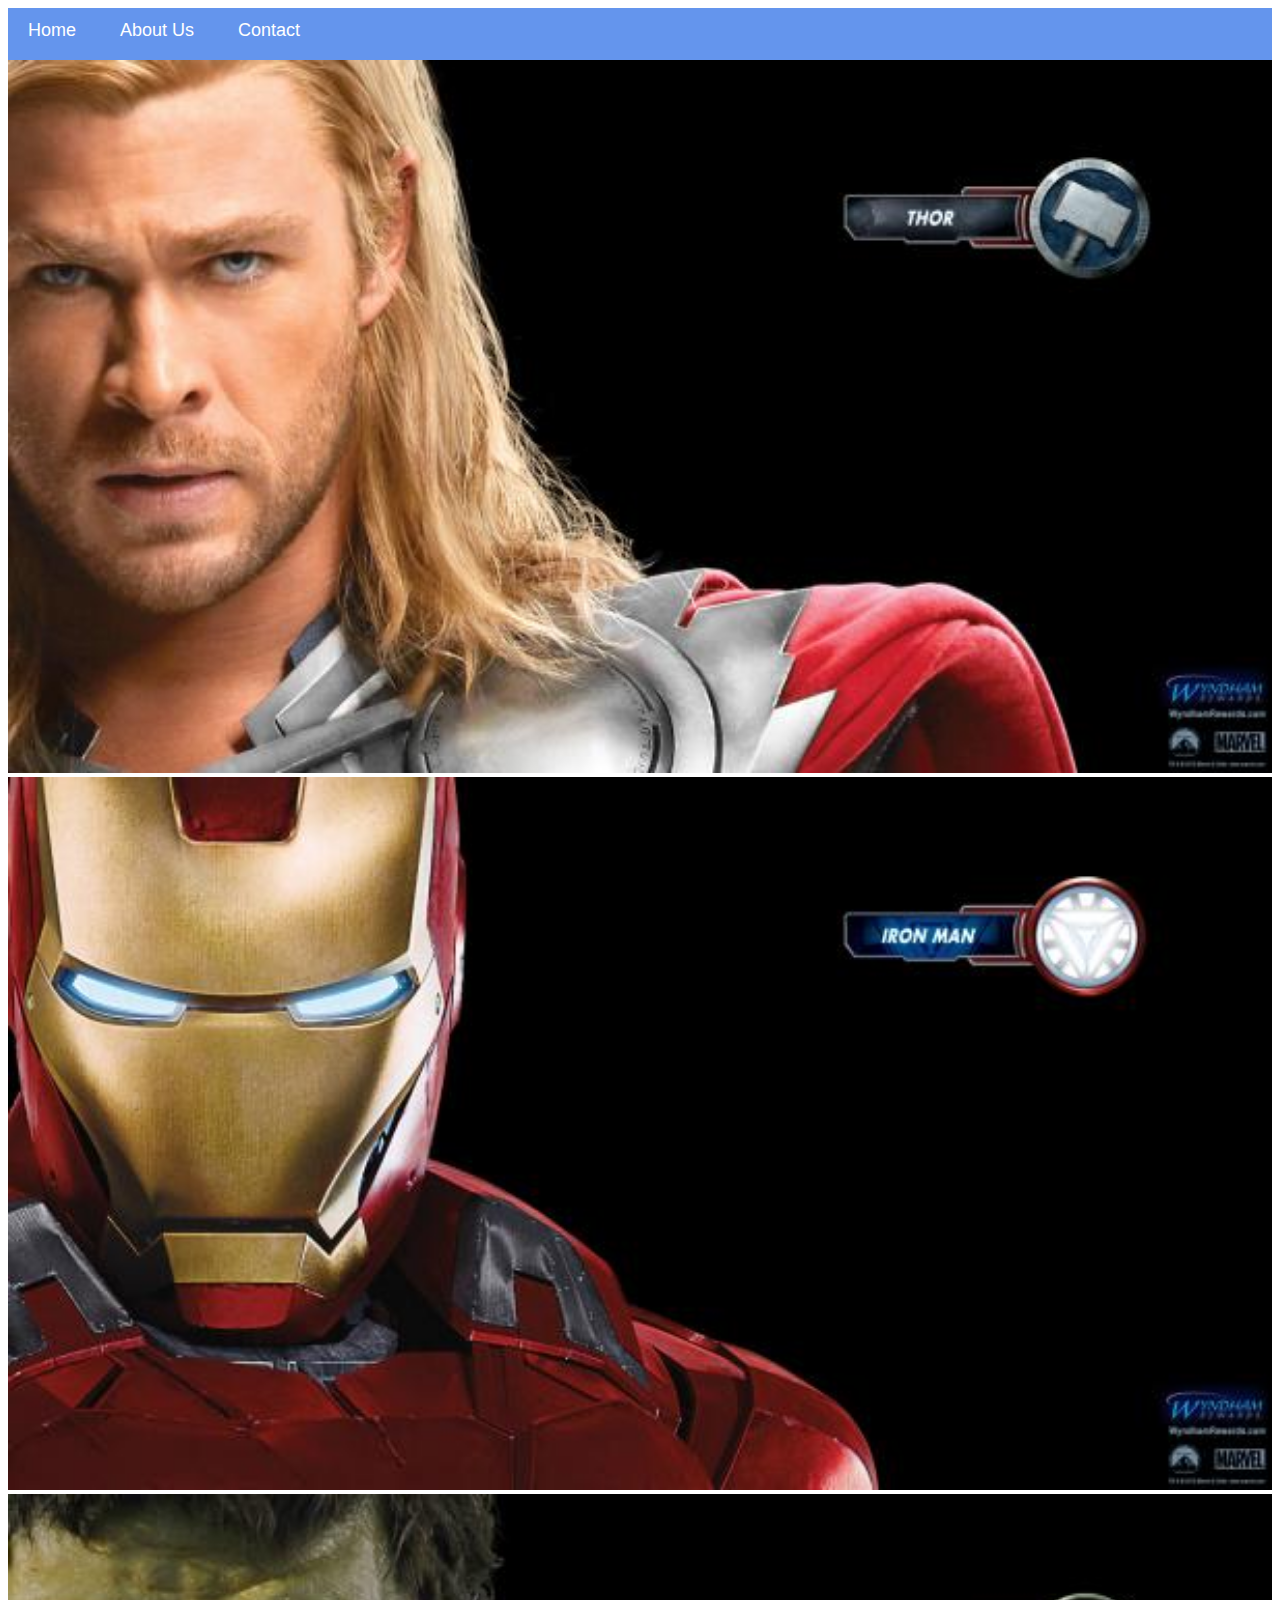
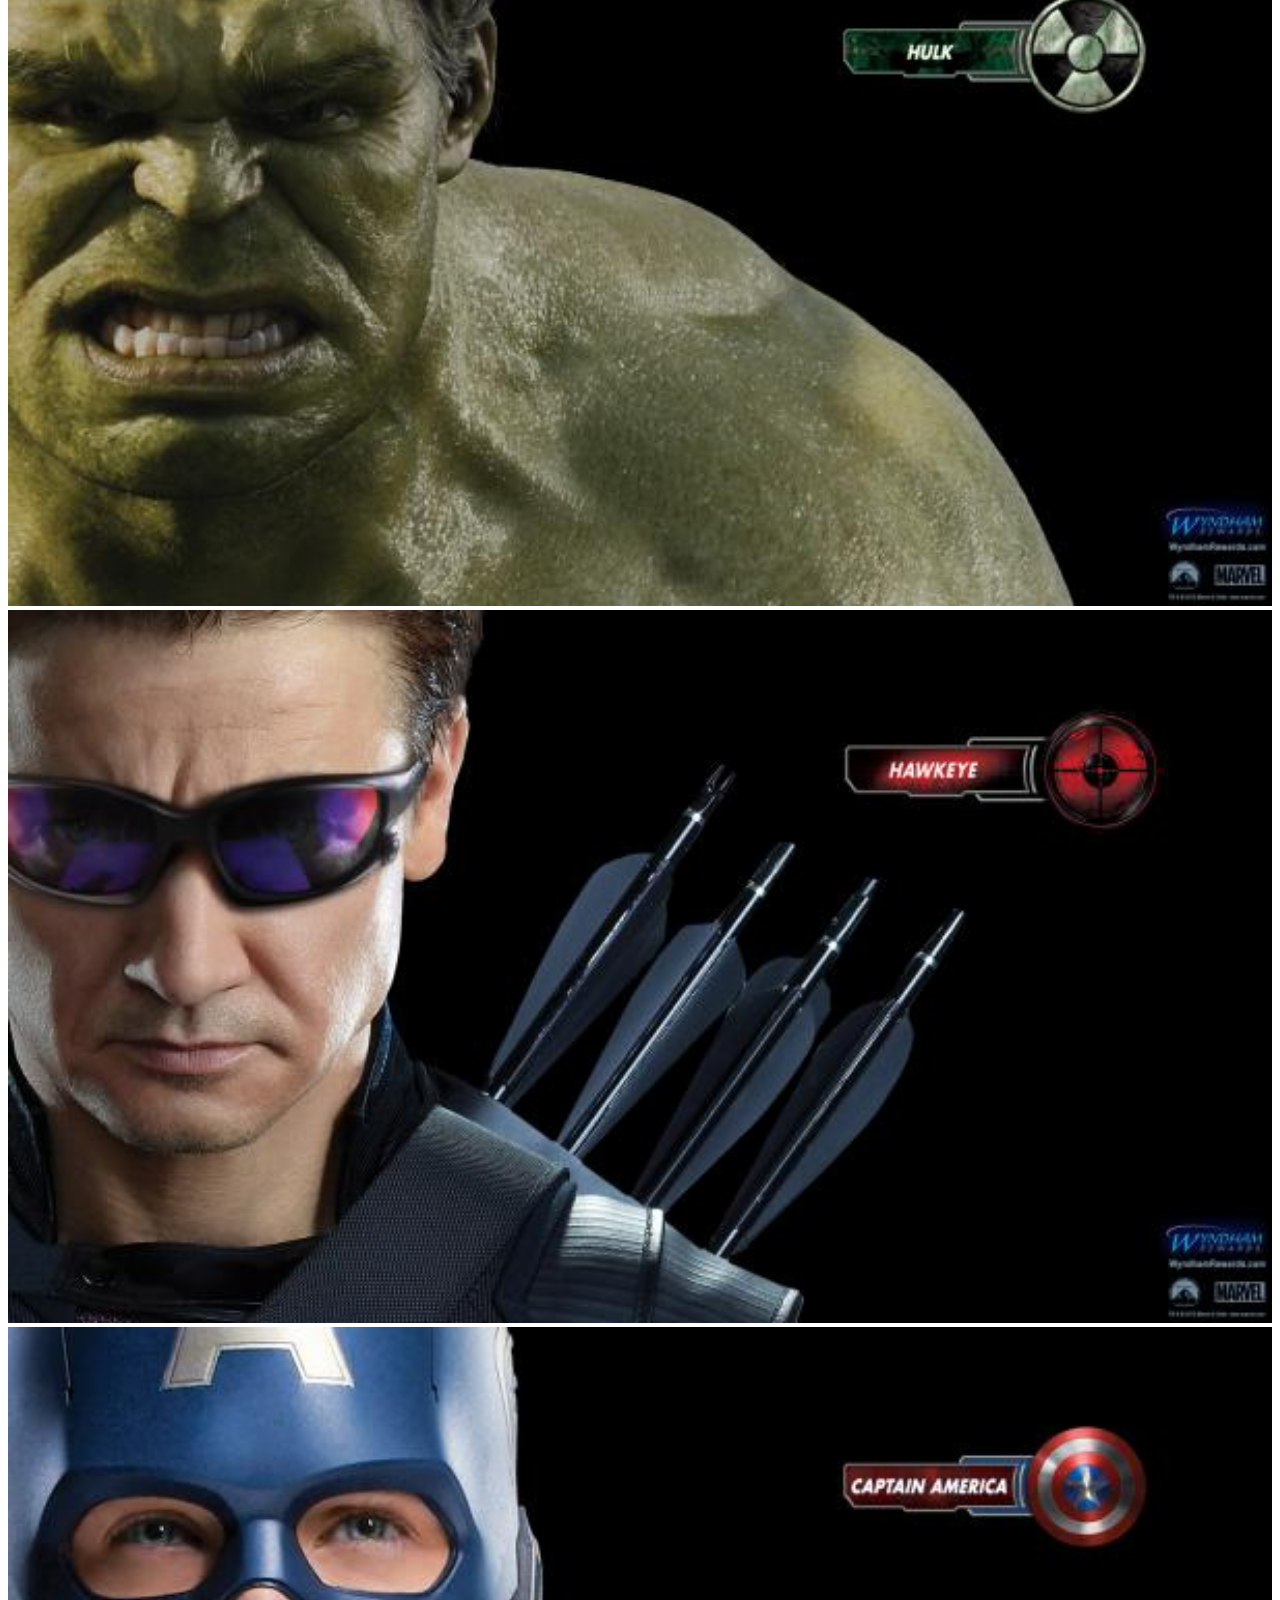
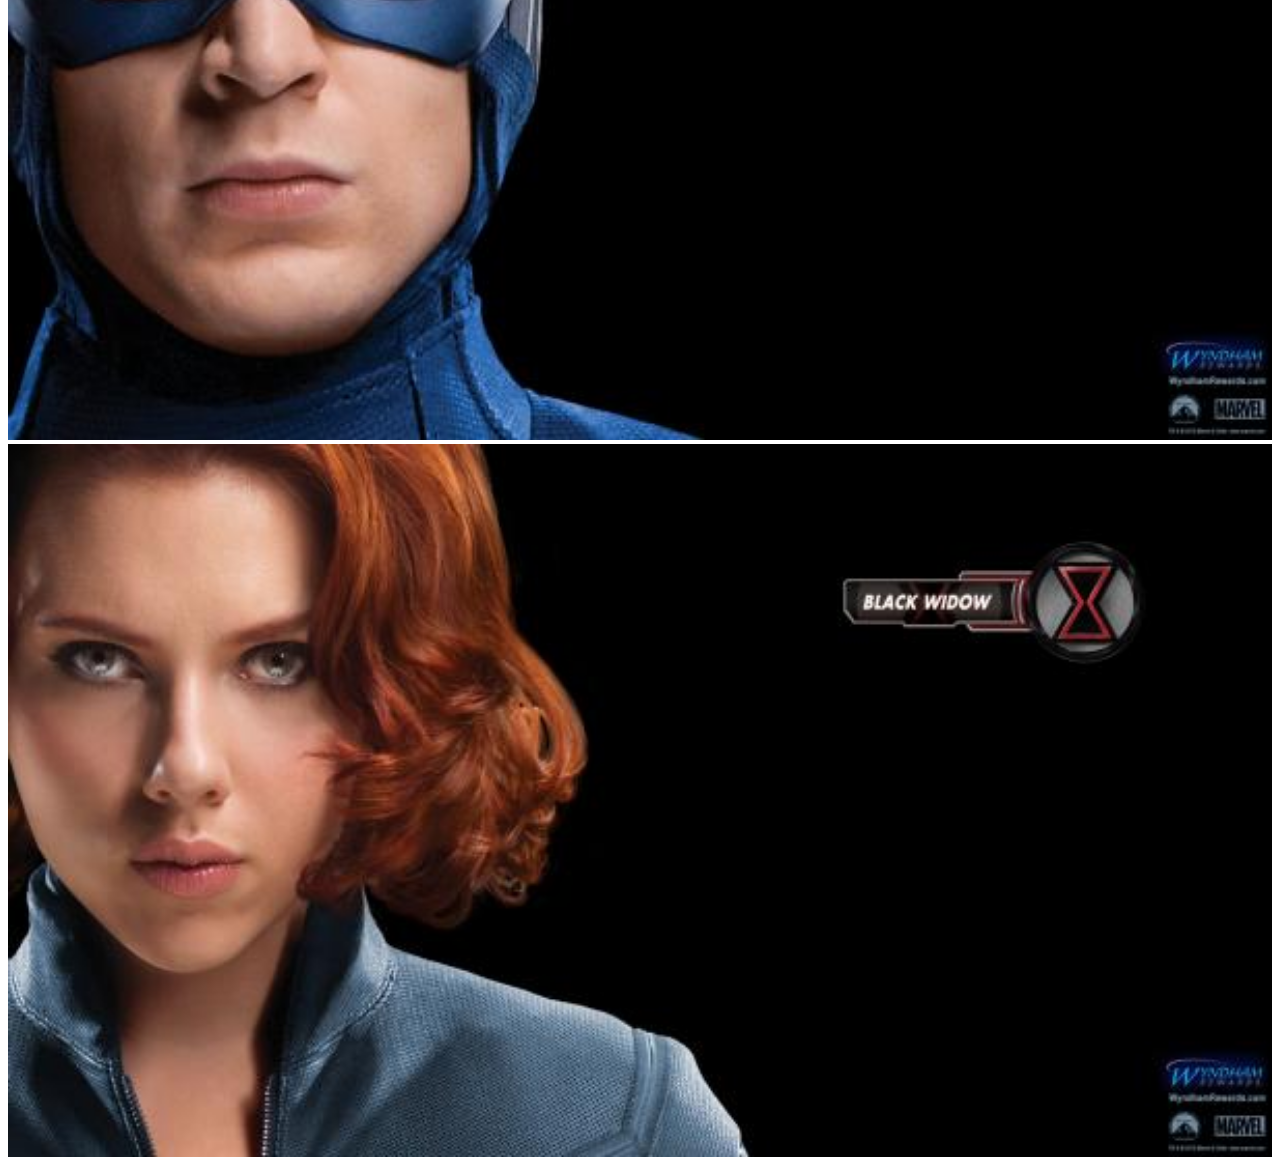
<file: index.html>
<!DOCTYPE html>
<html>
    <head>
        <link rel="stylesheet" href="style.css">
    </head>
    <body>
        <div id="menu">
            <a href="index.html">Home</a>
            <a href="about.html">About Us</a>
            <a href="contact.html">Contact</a>
        </div>
        <div class="gallery">
        <a href="avenger-1.html"><img src="images/avengers_01.jpg"/></a>
        <a href="avenger-2.html"><img src="images/avengers_02.jpg"/></a>
        <a href="avenger-3.html"><img src="images/avengers_03.jpg"/></a>
        <a href="avenger-4.html"><img src="images/avengers_04.jpg"/></a>
        <a href="avenger-5.html"><img src="images/avengers_05.jpg"/></a>
        <a href="avenger-6.html"><img src="images/avengers_06.jpg"/></a>
        </div>
    </body>
</html>
</file>
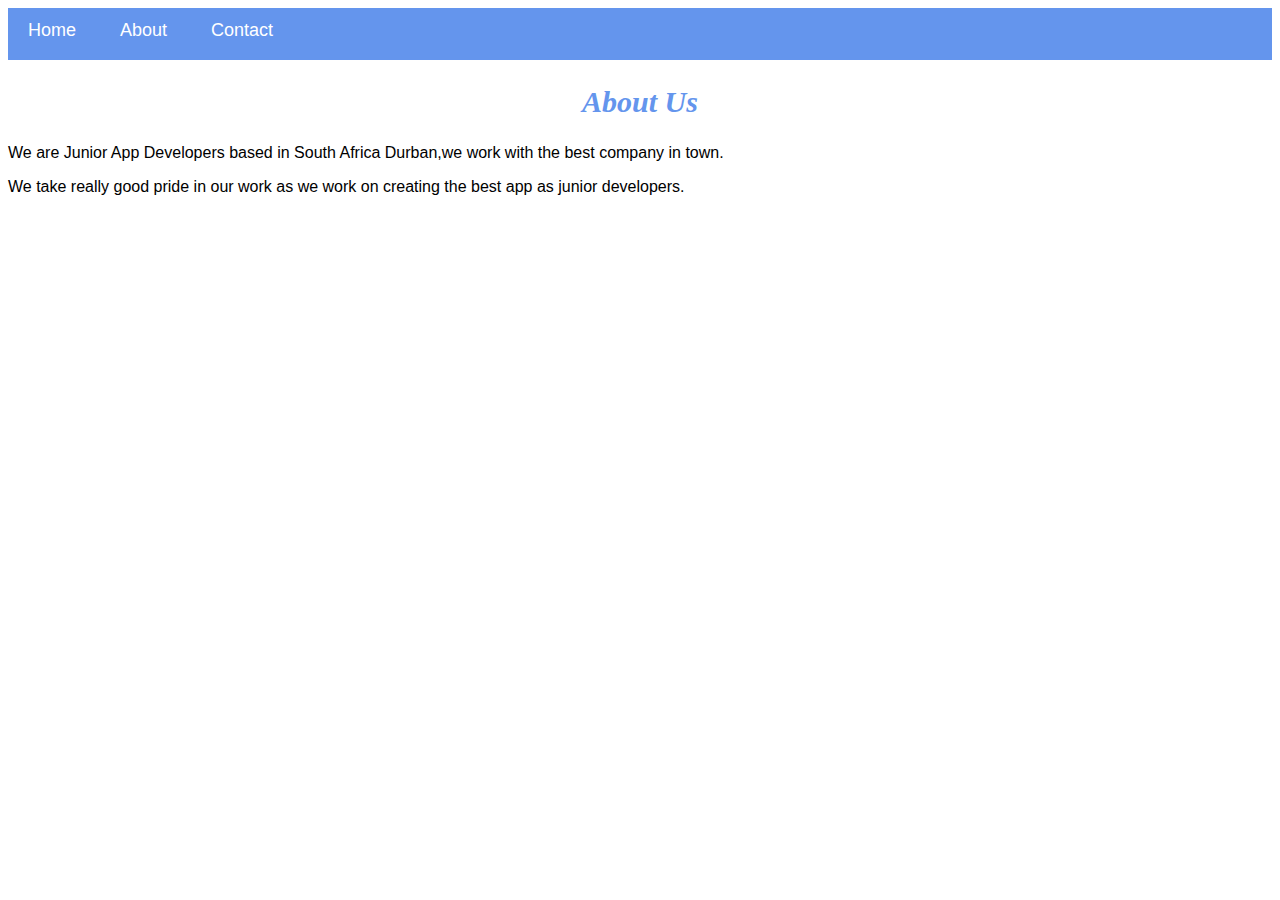
<file: about.html>
<!DOCTYPE html>
<html>
    <head>
        <link rel="stylesheet" href="style.css">
    </head>
    <body>
        <div id="menu">
            <a href="index.html">Home</a>
            <a href="about.html">About</a>
            <a href="contact.html">Contact</a>
        </div>
        <h2>About Us</h2>
        <p>We are Junior App Developers based in South Africa Durban,we work with the best company in town.</p>
        <p>We take really good pride in our work as we work on creating the best app as junior developers.</p>
    </body>
</html>
</file>
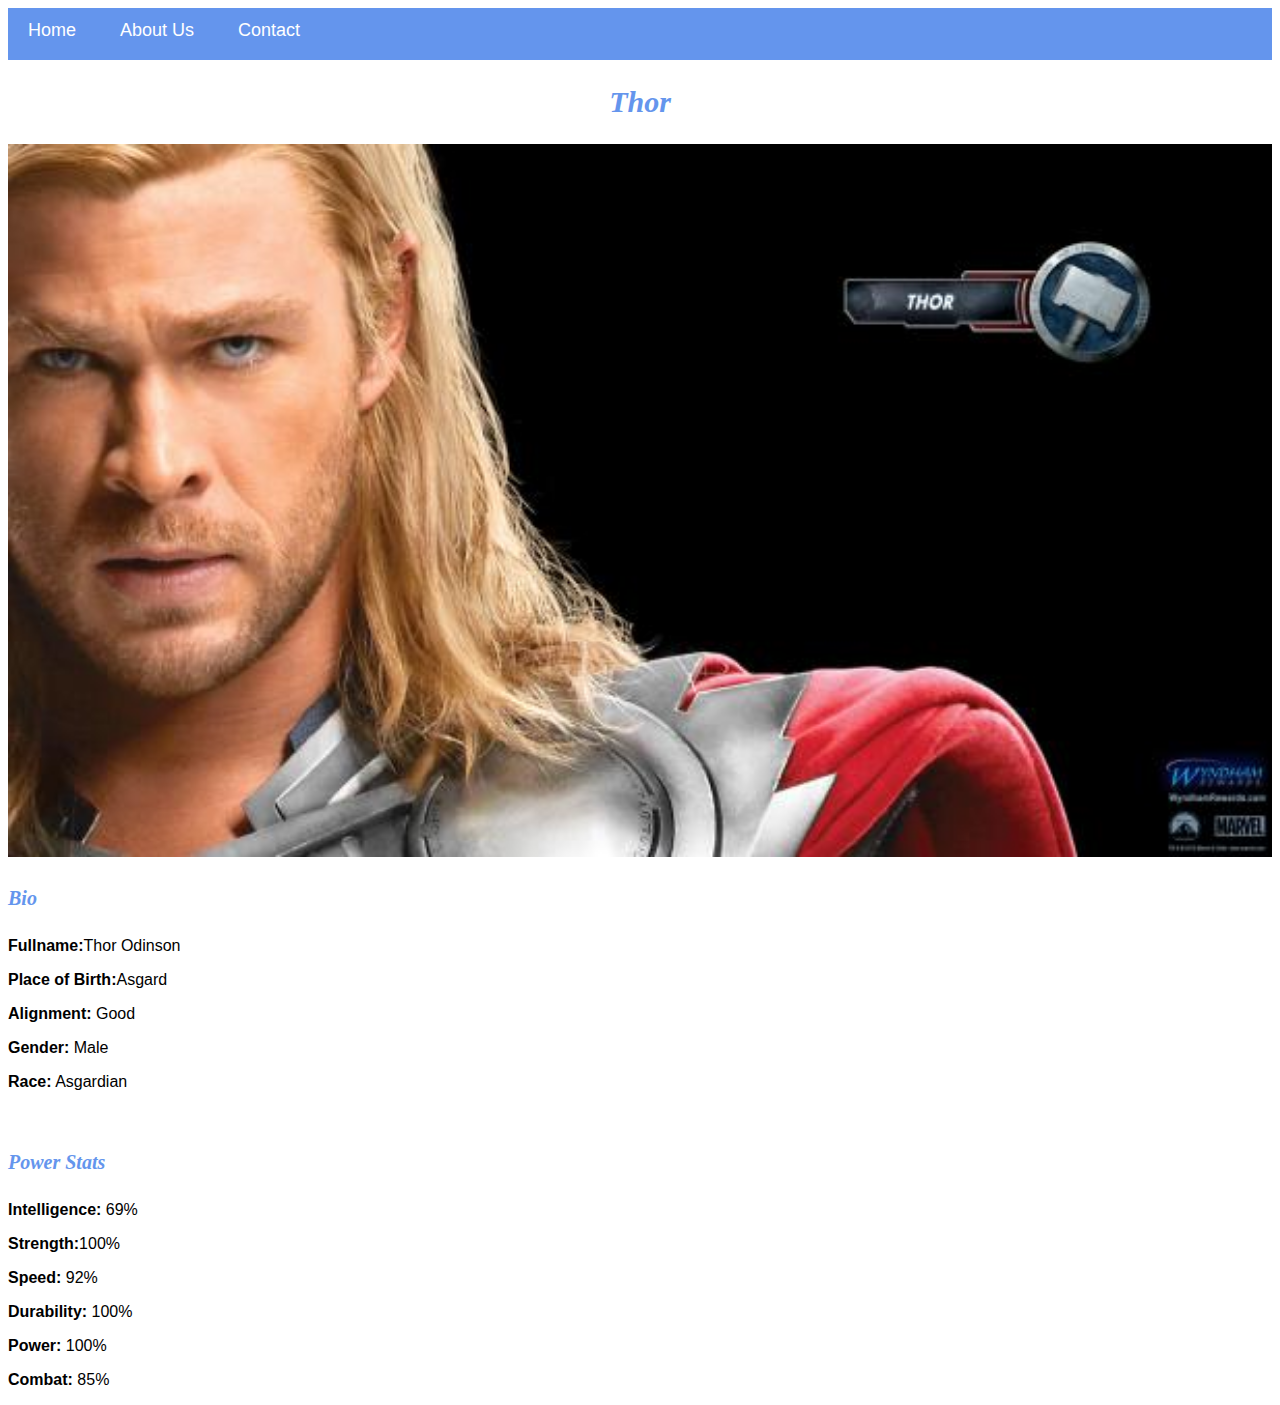
<file: avenger-1.html>
<!DOCTYPE html>
<html>
    <head>
        <link rel="stylesheet" href="style.css">
    </head>
    <body>
        <div id="menu">
            <a href="index.html">Home</a>
            <a href="about.html">About Us</a>
            <a href="contact.html">Contact</a>
        </div>
        
        <h2>Thor</h2>
        <div class="gallery">
            <a href="index.html"><img src="images/avengers_01.jpg"/></a>
     </div>
    <h4>Bio</h4>
        
    <p><b>Fullname:</b>Thor Odinson</p>
    <p><b>Place of Birth:</b>Asgard</p>
    <p><b>Alignment:</b> Good</p>
    <p><b>Gender:</b> Male</p>
    <p><b>Race:</b> Asgardian</p>
    <br/>
        
    <h4>Power Stats</h4>
        
    <p><b>Intelligence: </b>69%</p>
    <p><b>Strength:</b>100%</p>
    <p><b>Speed:</b> 92%</p>
    <p><b>Durability: </b>100%</p>
    <p><b>Power:</b> 100%</p>
    <p><b>Combat:</b> 85%</p>
    </body>
</html>
</file>
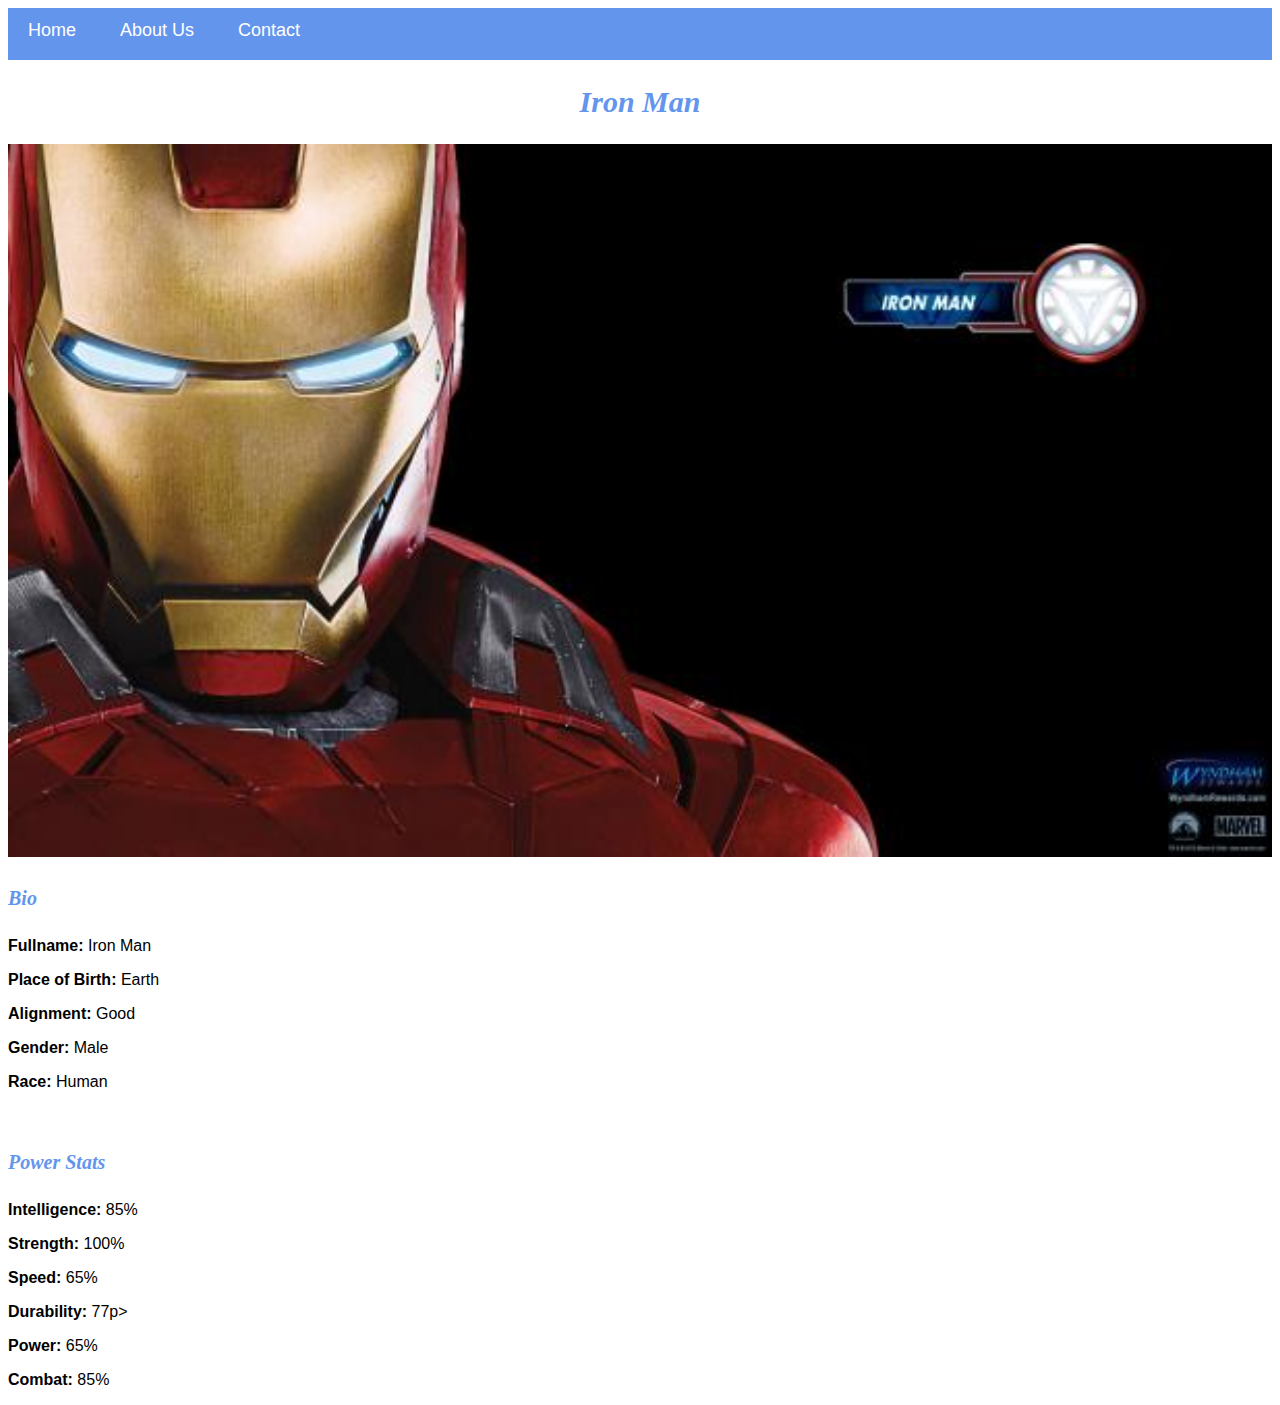
<file: avenger-2.html>
<!DOCTYPE html>
<html>
    <head>
        <link rel="stylesheet" href="style.css">
    </head>
    <body>
        <div id="menu">
            <a href="index.html">Home</a>
            <a href="about.html">About Us</a>
            <a href="contact.html">Contact</a>
        </div>
        
        <h2>Iron Man</h2>
        <div class="gallery">
        <a href="index.html"><img src="images/avengers_02.jpg"/></a>
     </div>
    <h4>Bio</h4>
        
    <p><b>Fullname:</b> Iron Man</p>
    <p><b>Place of Birth:</b> Earth</p>
    <p><b>Alignment:</b> Good</p>
    <p><b>Gender:</b> Male</p>
    <p><b>Race:</b> Human</p>
    <br/>
        
    <h4>Power Stats</h4>
        
    <p><b>Intelligence:</b> 85%</p>
    <p><b>Strength:</b> 100%</p>
    <p><b>Speed:</b> 65%</p>
    <p><b>Durability:</b> 77p>
    <p><b>Power:</b> 65%</p>
    <p><b>Combat:</b> 85%</p>
    </body>
</html>
</file>
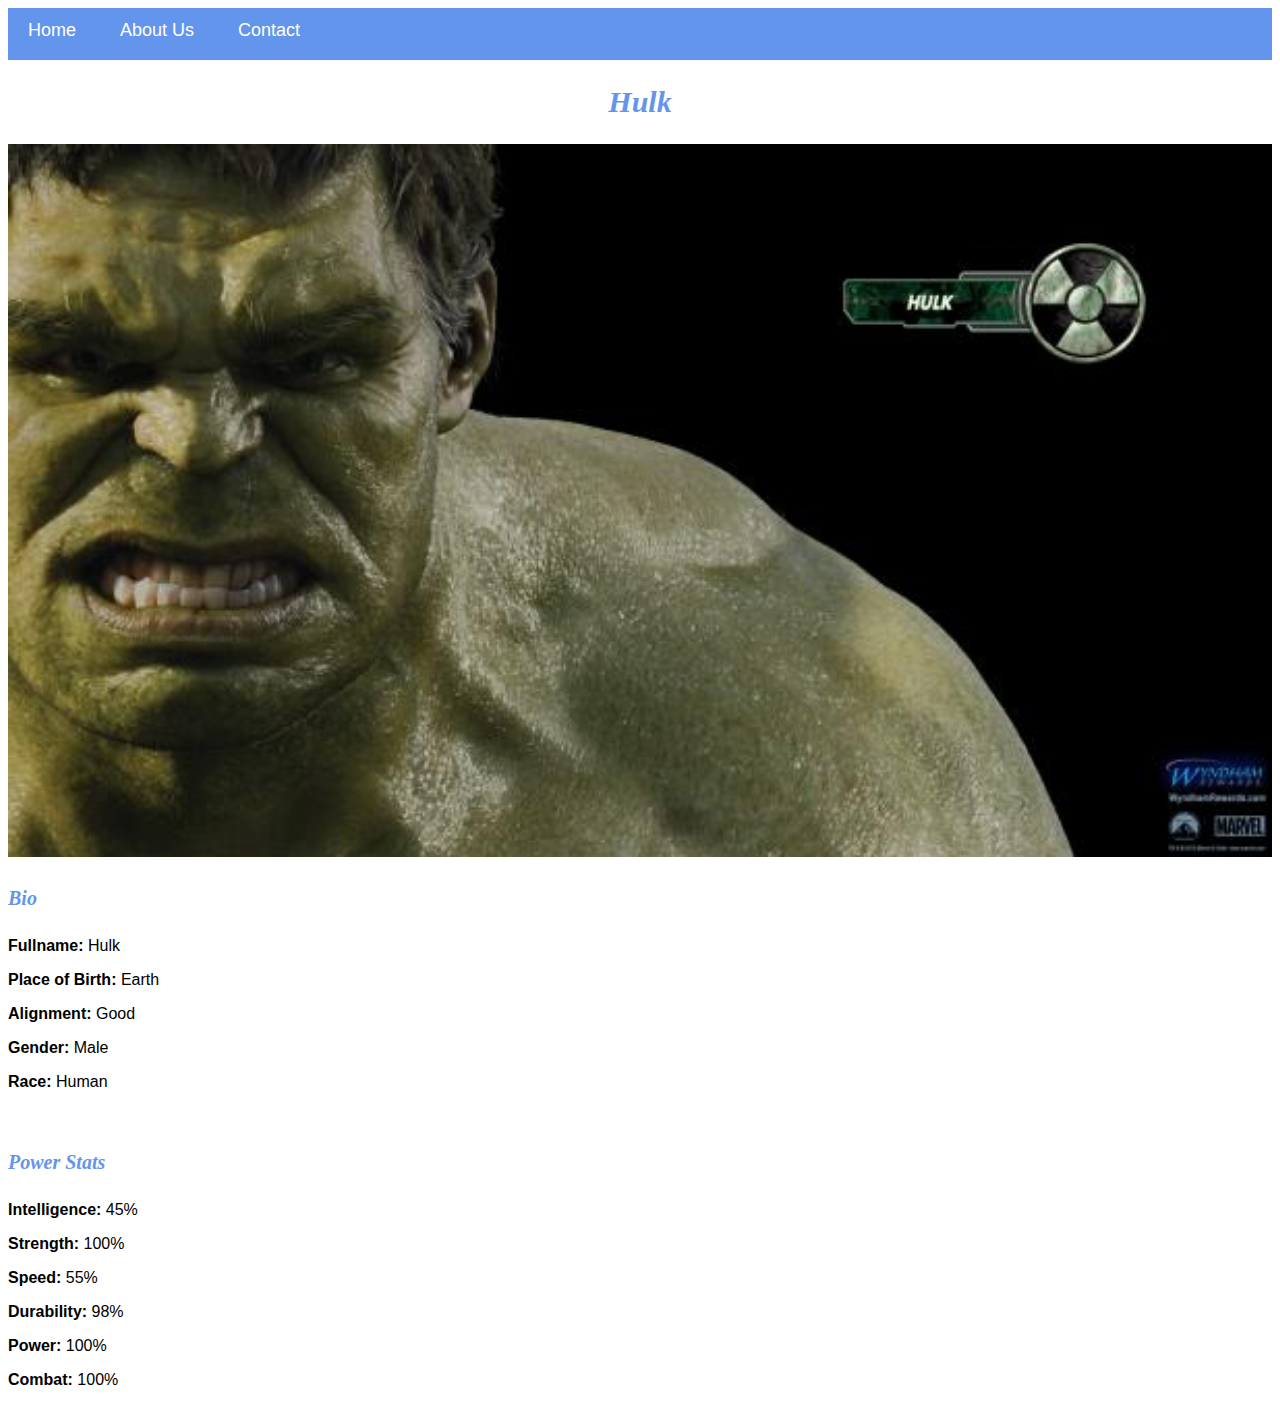
<file: avenger-3.html>
<!DOCTYPE html>
<html>
    <head>
        <link rel="stylesheet" href="style.css">
    </head>
    <body>
        <div id="menu">
            <a href="index.html">Home</a>
            <a href="about.html">About Us</a>
            <a href="contact.html">Contact</a>
        </div>
        
        <h2>Hulk</h2>
        <div class="gallery">
            <a href="index.html"><img src="images/avengers_03.jpg"/></a>
     </div>
    <h4>Bio</h4>
        
    <p><b>Fullname:</b> Hulk</p>
    <p><b>Place of Birth:</b> Earth</p>
    <p><b>Alignment:</b> Good</p>
    <p><b>Gender:</b> Male</p>
    <p><b>Race:</b> Human</p>
    <br/>
        
    <h4>Power Stats</h4>
        
    <p><b>Intelligence:</b> 45%</p>
    <p><b>Strength:</b> 100%</p>
    <p><b>Speed:</b> 55%</p>
    <p><b>Durability:</b> 98%</p>
    <p><b>Power:</b> 100%</p>
    <p><b>Combat:</b> 100%</p>
    </body>
</html>
</file>
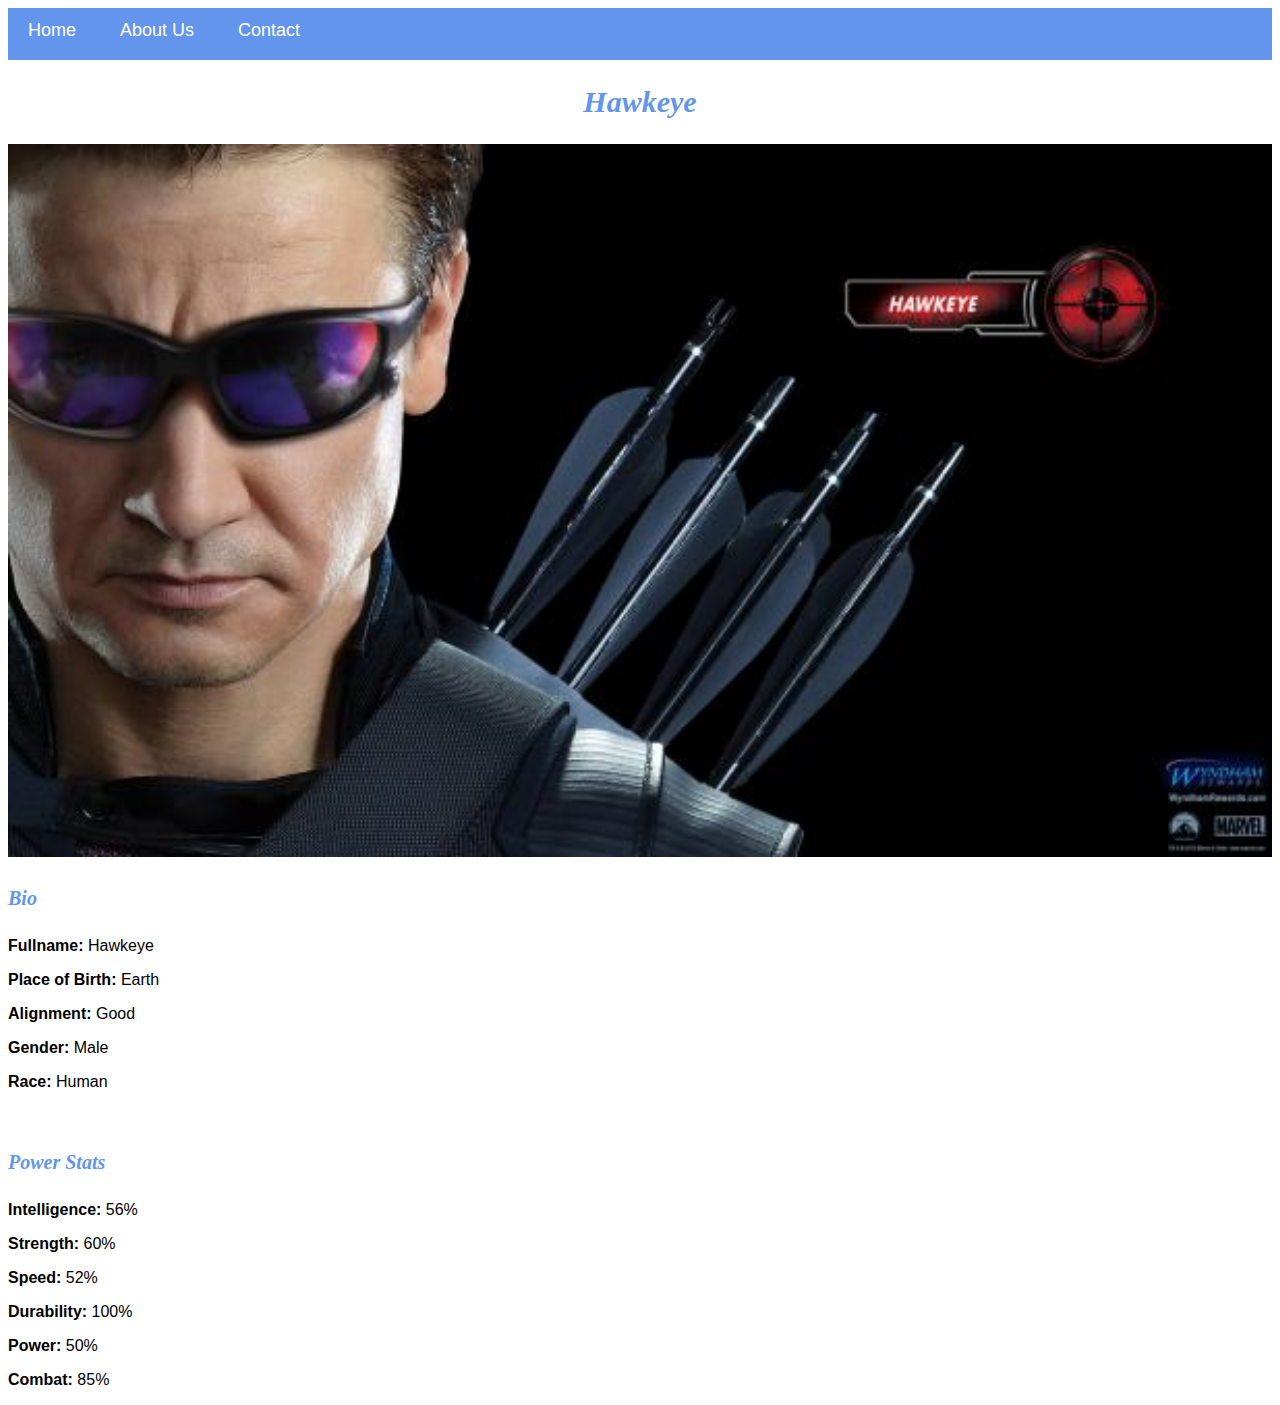
<file: avenger-4.html>
<!DOCTYPE html>
<html>
    <head>
        <link rel="stylesheet" href="style.css">
    </head>
    <body>
        <div id="menu">
            <a href="index.html">Home</a>
            <a href="about.html">About Us</a>
            <a href="contact.html">Contact</a>
        </div>
        
        <h2>Hawkeye</h2>
        <div class="gallery">
            <a href="index.html"><img src="images/avengers_04.jpg"/></a>
     </div>
    <h4>Bio</h4>
        
    <p><b>Fullname:</b> Hawkeye</p>
    <p><b>Place of Birth:</b> Earth</p>
    <p><b>Alignment:</b> Good</p>
    <p><b>Gender:</b> Male</p>
    <p><b>Race:</b> Human</p>
    <br/>
        
    <h4>Power Stats</h4>
        
    <p><b>Intelligence:</b> 56%</p>
    <p><b>Strength:</b> 60%</p>
    <p><b>Speed:</b> 52%</p>
    <p><b>Durability:</b> 100%</p>
    <p><b>Power:</b> 50%</p>
    <p><b>Combat:</b> 85%</p>
    </body>
</html>
</file>
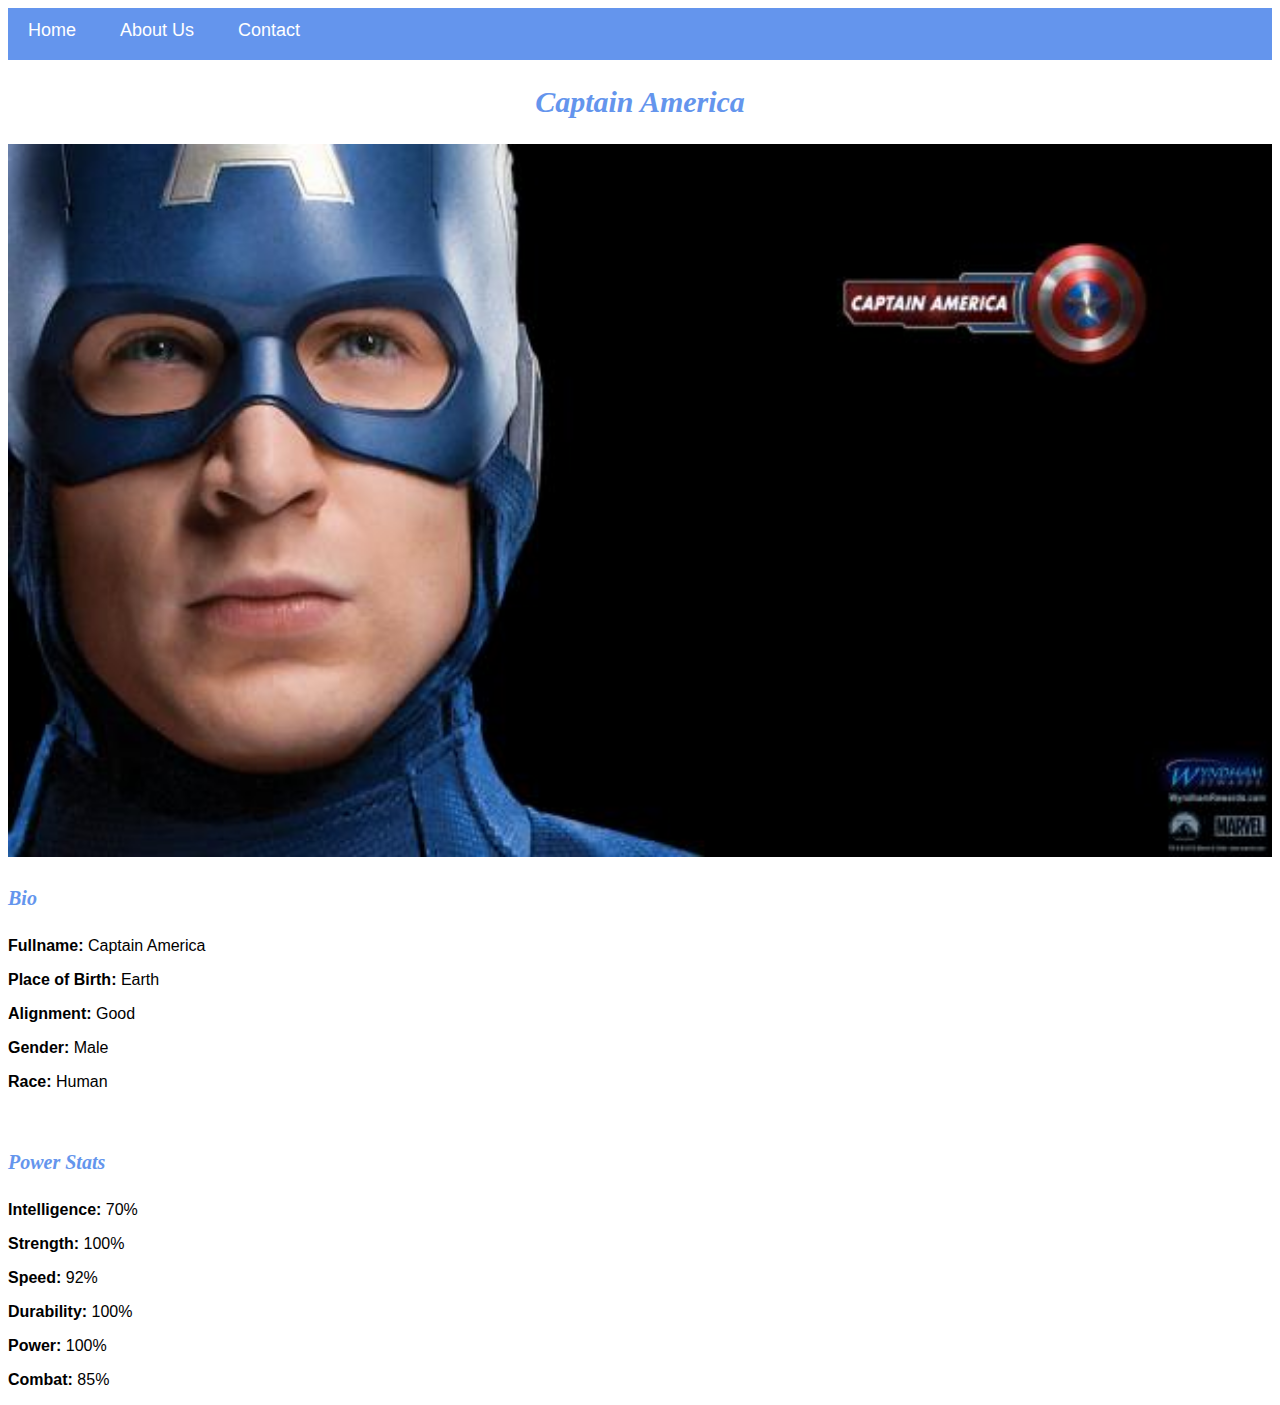
<file: avenger-5.html>
<!DOCTYPE html>
<html>
    <head>
        <link rel="stylesheet" href="style.css">
    </head>
    <body>
        <div id="menu">
            <a href="index.html">Home</a>
            <a href="about.html">About Us</a>
            <a href="contact.html">Contact</a>
        </div>
        
        <h2>Captain America</h2>
        <div class="gallery">
            <a href="index.html"><img src="images/avengers_05.jpg"/></a>
     </div>
    <h4>Bio</h4>
        
    <p><b>Fullname:</b> Captain America</p>
    <p><b>Place of Birth:</b> Earth</p>
    <p><b>Alignment:</b> Good</p>
    <p><b>Gender:</b> Male</p>
    <p><b>Race:</b> Human</p>
    <br/>
        
    <h4>Power Stats</h4>
        
    <p><b>Intelligence:</b> 70%</p>
    <p><b>Strength:</b> 100%</p>
    <p><b>Speed:</b> 92%</p>
    <p><b>Durability:</b> 100%</p>
    <p><b>Power:</b> 100%</p>
    <p><b>Combat:</b> 85%</p>
    </body>
</html>
</file>
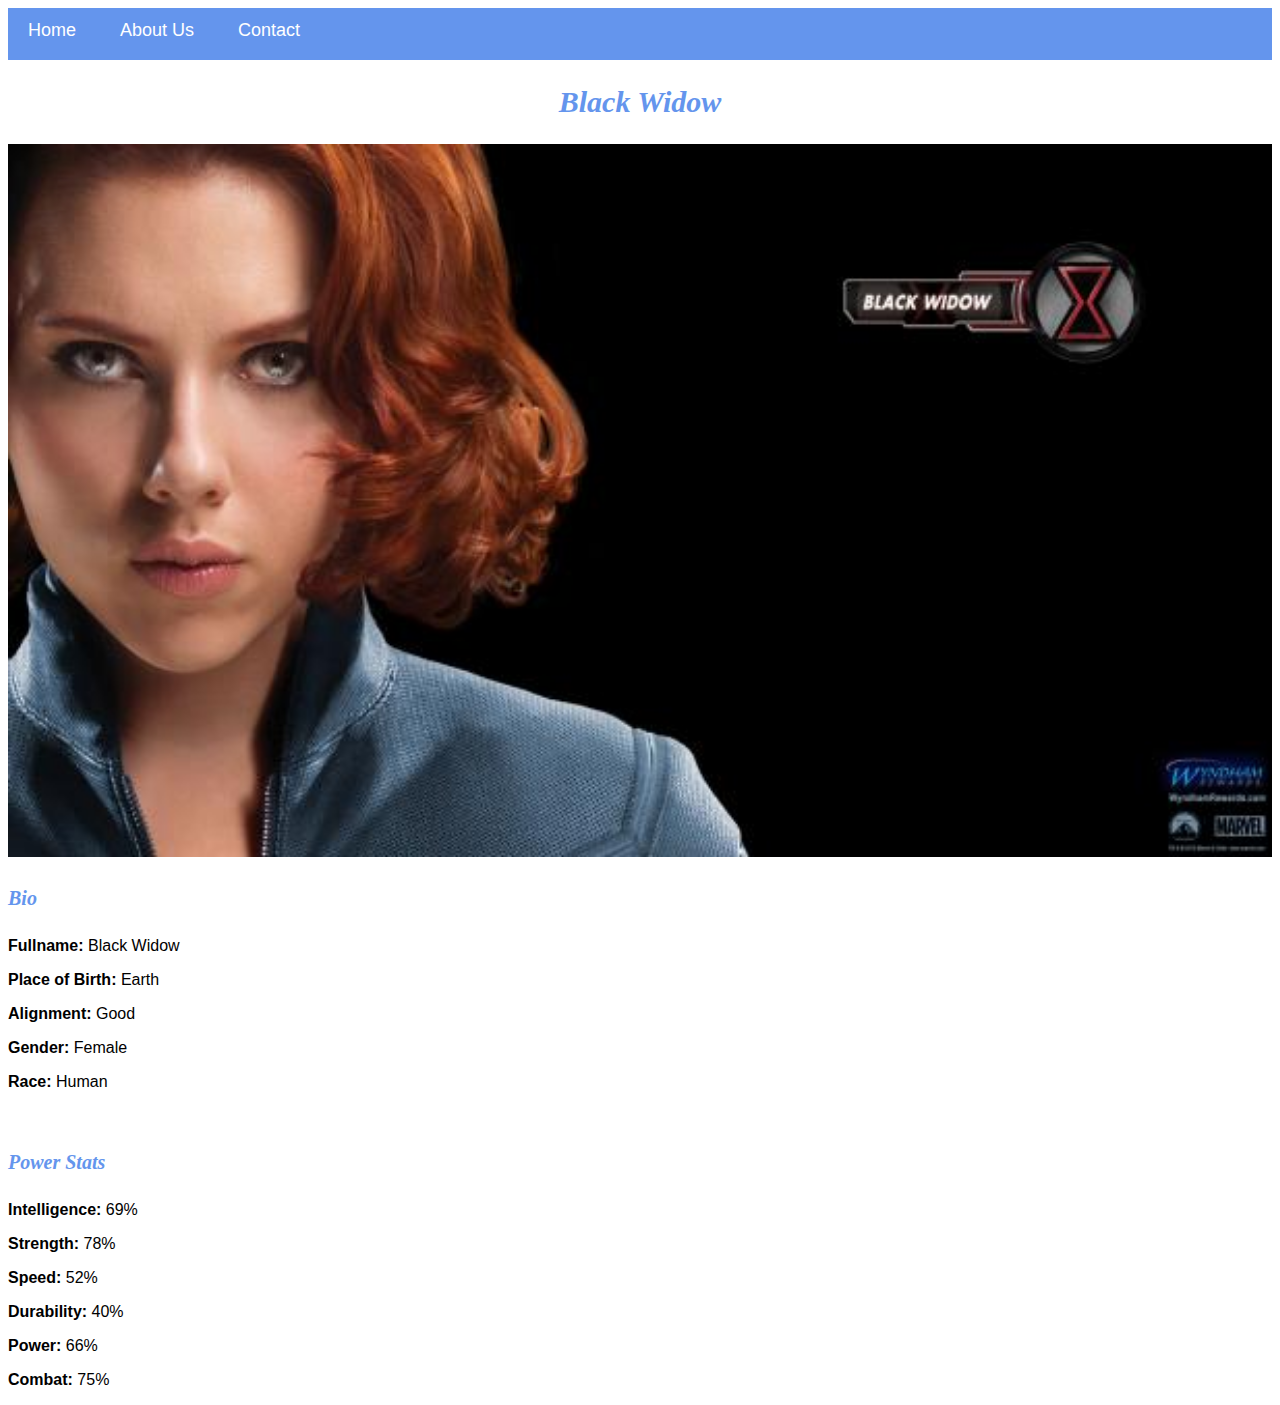
<file: avenger-6.html>
<!DOCTYPE html>
<html>
    <head>
        <link rel="stylesheet" href="style.css">
    </head>
    <body>
        <div id="menu">
            <a href="index.html">Home</a>
            <a href="about.html">About Us</a>
            <a href="contact.html">Contact</a>
        </div>
        
        <h2>Black Widow</h2>
        <div class="gallery">
            <a href="index.html"><img src="images/avengers_06.jpg"/></a>
     </div>
    <h4>Bio</h4>
        
    <p><b>Fullname:</b> Black Widow</p>
    <p><b>Place of Birth:</b> Earth</p>
    <p><b>Alignment:</b> Good</p>
    <p><b>Gender:</b> Female</p>
    <p><b>Race:</b> Human</p>
    <br/>
        
    <h4>Power Stats</h4>
        
    <p><b>Intelligence:</b> 69%</p>
    <p><b>Strength:</b> 78%</p>
    <p><b>Speed:</b> 52%</p>
    <p><b>Durability:</b> 40%</p>
    <p><b>Power:</b> 66%</p>
    <p><b>Combat:</b> 75%</p>
    </body>
</html>
</file>
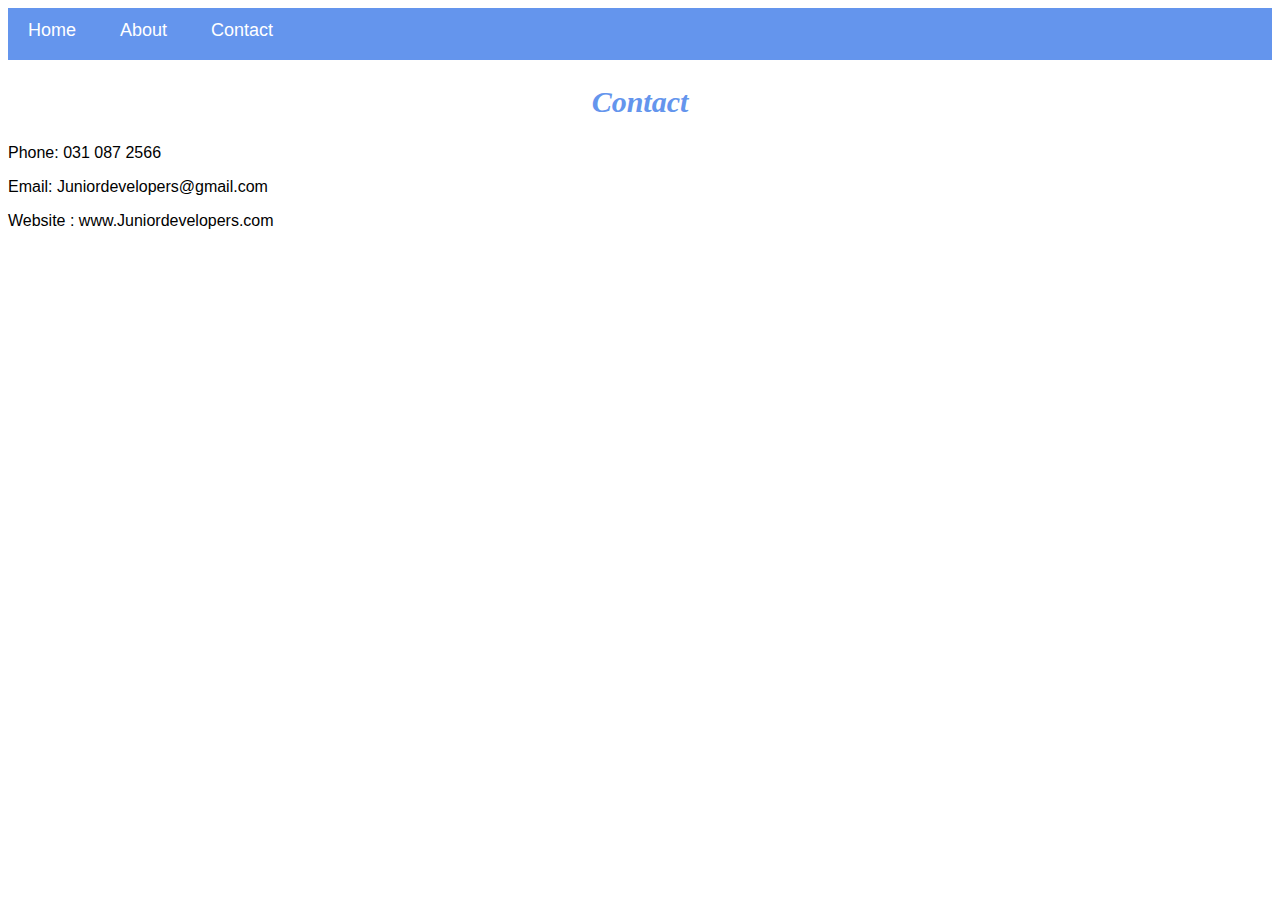
<file: contact.html>
<!DOCTYPE html>
<html>
    <head>
        <link rel="stylesheet" href="style.css">
    </head>
    <body>
        <div id="menu">
            <a href="index.html">Home</a>
            <a href="about.html">About</a>
            <a href="contact.html">Contact</a>
        </div>
        <h2>Contact</h2>
        <p>Phone: 031 087 2566</p>
        <p>Email: Juniordevelopers@gmail.com</p>
        <p>Website : www.Juniordevelopers.com</p>
    </body>
</html>
</file>
<file: style.css>
.gallery img{
        width: 100%;   
    
}
h2{
    font-family: Impact, fantasy;
    text-align: center;
    font-size: 30px;
    color: cornflowerblue;
    font-style: italic;
}

h4{
    font-family: Impact, fantasy;
    font-size: 20px;
    font-style: italic;
    color: cornflowerblue;
}

p{
    font-family: Helvetica, sans-serif;
}

#menu{
    width: 100%;
    height: 40px;
    background-color: cornflowerblue;
    padding-top: 12px;
    
}

#menu a{
      color:#ffffff;
      font-family: Helvetica, sans-serif;
      font-size: 18px;
      text-decoration: none;
      font-weight: 800px;
    
      padding-left: 20px;
      padding-right: 20px;
    
}

#menu a:hover{
        color: #5077bd;
    
}
</file>
